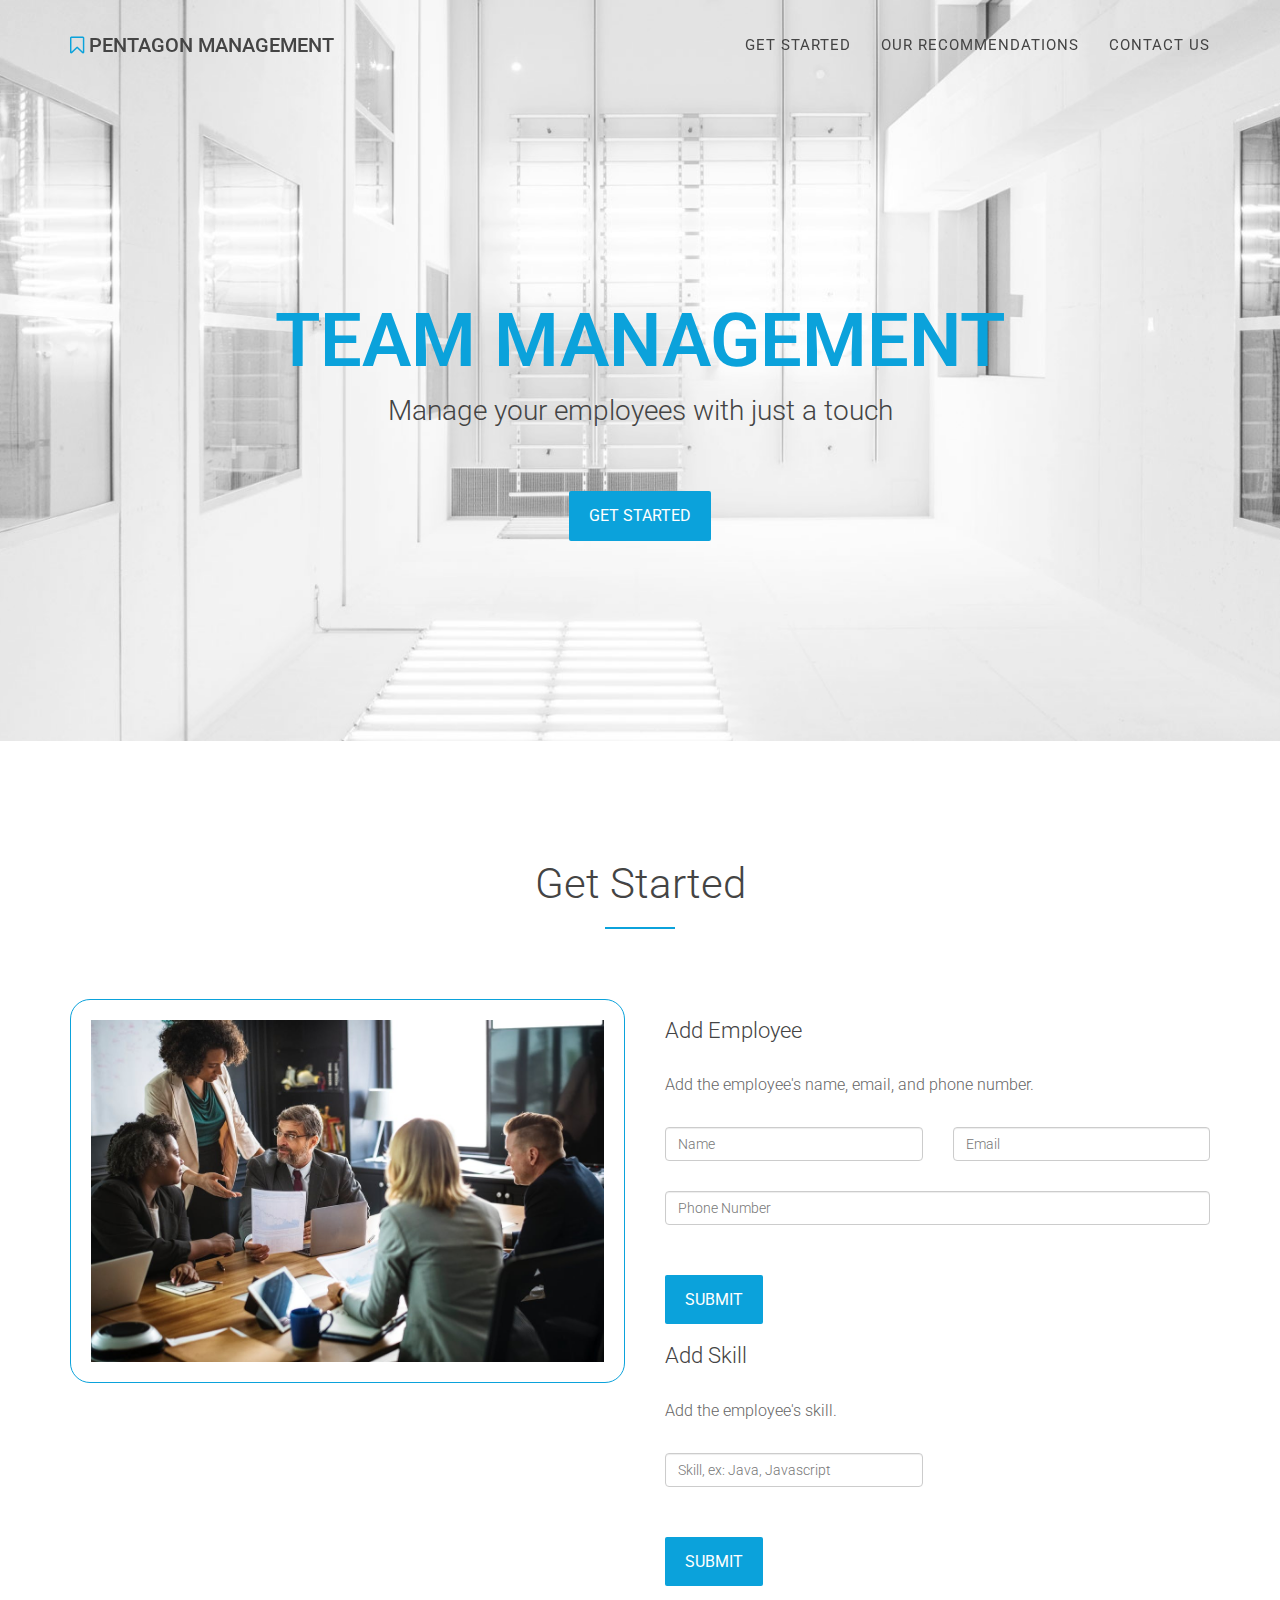
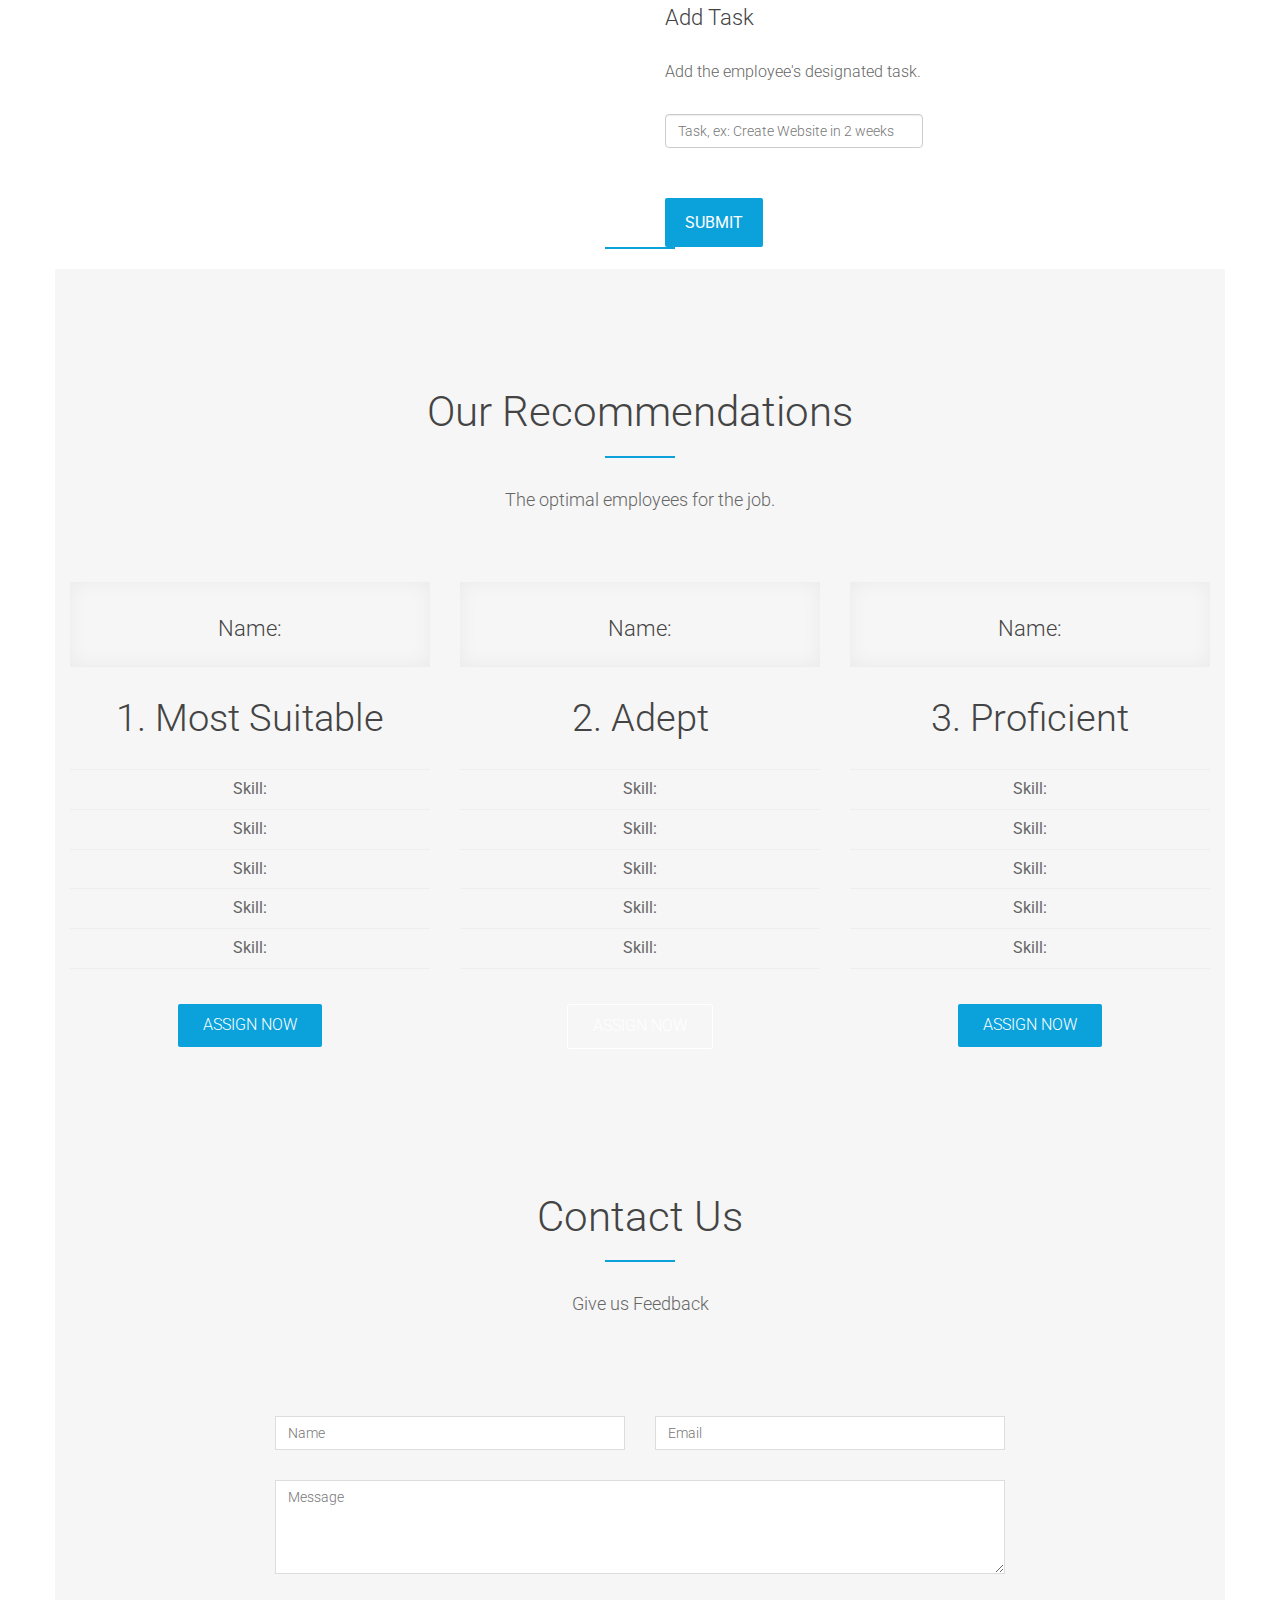
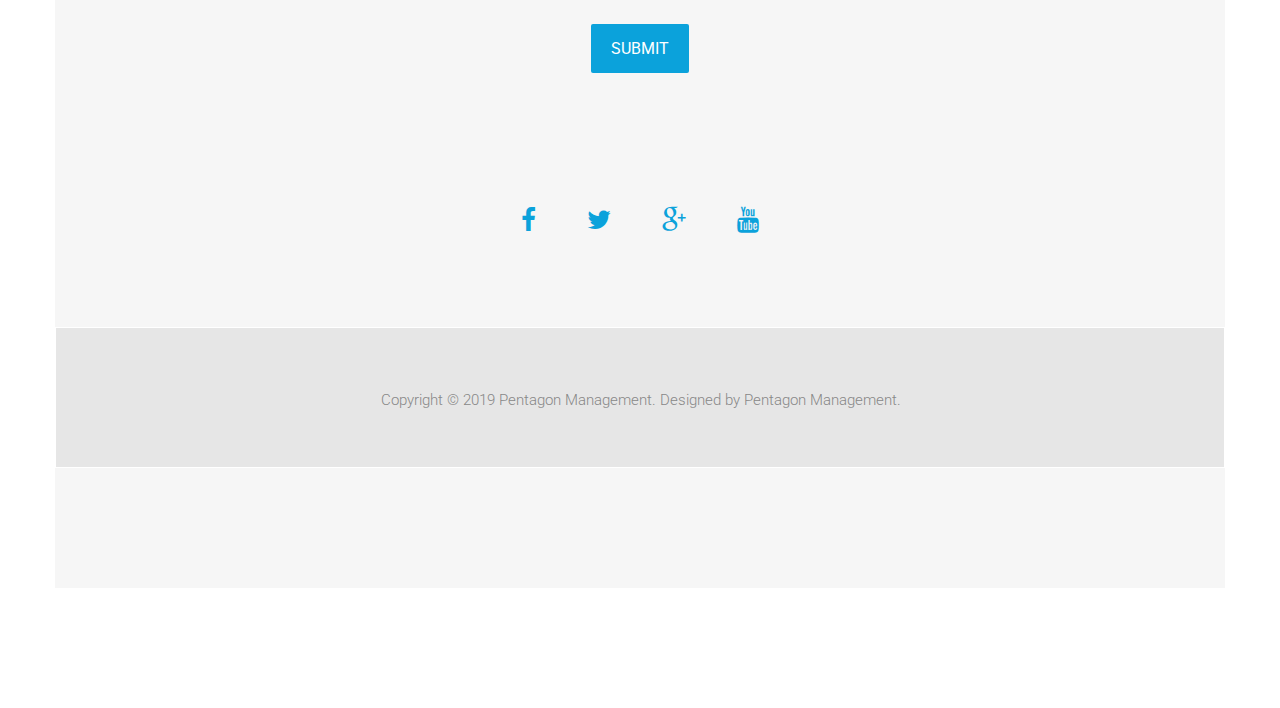
<file: index.html>
<!DOCTYPE html>
<html lang="en">
<head>
<meta charset="utf-8">
<meta name="viewport" content="width=device-width, initial-scale=1">
<title>Pentagon Management</title>
<meta name="description" content="">
<meta name="author" content="">

<!-- Favicons -->
<link rel="shortcut icon" href="img/favicon.ico" type="image/x-icon">
<link rel="apple-touch-icon" href="img/apple-touch-icon.png">
<link rel="apple-touch-icon" sizes="72x72" href="img/apple-touch-icon-72x72.png">
<link rel="apple-touch-icon" sizes="114x114" href="img/apple-touch-icon-114x114.png">

<!-- Bootstrap -->
<link rel="stylesheet" type="text/css"  href="css/bootstrap.css">
<link rel="stylesheet" type="text/css" href="fonts/font-awesome/css/font-awesome.css">

<!-- Stylesheet -->
<link rel="stylesheet" type="text/css"  href="css/style.css">
<link href="https://fonts.googleapis.com/css?family=Roboto:300,400,500,700,900" rel="stylesheet">

<!-- HTML5 -->

    </head>
<body id="page-top" data-spy="scroll" data-target=".navbar-fixed-top">

    <!-- Navigation-->

    <nav id="menu" class="navbar navbar-default navbar-fixed-top">
  <div class="container"> 
    <!-- Toggle on Mobile Display-->
    
      <div class="navbar-header">
      <button type="button" class="navbar-toggle collapsed" data-toggle="collapse" data-target="#bs-example-navbar-collapse-1"> <span class="sr-only">Toggle navigation</span> <span class="icon-bar"></span> <span class="icon-bar"></span> <span class="icon-bar"></span> </button>
      <a class="navbar-brand page-scroll" href="#page-top"><i class="fa fa-bookmark-o"></i> Pentagon Management</a> </div>
    
    <!-- Navigation Links, Toggling, and Form content -->
    <div class="collapse navbar-collapse" id="bs-example-navbar-collapse-1">
      <ul class="nav navbar-nav navbar-right">
        <!-- About Page -->
          <li><a href="#about" class="page-scroll">Get Started</a></li>
        <!-- Features Page-->
        <li><a href="#services" class="page-scroll">Our Recommendations</a></li>
        <!-- Our Recommendations Page --> 
        <li><a href="#contact" class="page-scroll">Contact Us</a></li>
      </ul>
    </div>
    <!-- navbar-collapse --> 
  </div>
  <!-- container-fluid --> 
</nav>
<!-- Header -->
<header id="header">
  <div class="intro">
    <div class="overlay">
      <div class="container">
        <div class="row">
          <div class="intro-text">
            <h1>Team Management</h1>
            <p>Manage your employees with just a touch</p>
            <a href="#about" class="btn btn-custom btn-lg page-scroll">Get Started</a> </div>
        </div>
      </div>
    </div>
  </div>
</header>
<!-- Get Started Page -->
<div id="about">
  <div class="container">
    <div class="section-title text-center center">
      <h2>Get Started</h2>
      <hr>
    </div>
    <div class="row">
      <div class="col-xs-12 col-md-6"> <img src="img/Landing.jpg" class="img-responsive thumbnail" alt=""> </div>
      <div class="col-xs-12 col-md-6">
        <div class="about-text">
          <h3>Add Employee</h3>
            <p>Add the employee's name, email, and phone number.</p>
                <form name="sentMessage" id="contactForm" novalidate>
        <div class="row">
          <div class="col-md-6">
            <div class="form-group">
              <input type="text" id="name" class="form-control" placeholder="Name" required="required">
              <p class="help-block text-danger"></p>
            </div>
          </div>
          <div class="col-md-6">
            <div class="form-group">
              <input type="email" id="email" class="form-control" placeholder="Email" required="required">
              <p class="help-block text-danger"></p>
            </div>
          </div>
        </div>
        <div class="form-group">
         <input type="email" id="email" class="form-control" placeholder="Phone Number" required="required">
              <p class="help-block text-danger"></p>
        </div>
        <div id="success"></div>
        <button type="submit" class="btn btn-custom btn-lg">Submit</button>
      </form>
          
            <h3>Add Skill</h3>
            <p>Add the employee's skill.</p>
          <form name="sentMessage" id="contactForm" novalidate>
        <div class="row">
          <div class="col-md-6">
            <div class="form-group">
              <input type="text" id="name" class="form-control" placeholder="Skill, ex: Java, Javascript" required="required">
              <p class="help-block text-danger"></p>
            </div>
          </div>
          </div>
        <div id="success"></div>
        <button type="submit" class="btn btn-custom btn-lg">Submit</button>
      </form>
            
        <h3>Add Task</h3>
            <p>Add the employee's designated task.</p>
            <form name="sentMessage" id="contactForm" novalidate>
        <div class="row">
          <div class="col-md-6">
            <div class="form-group">
              <input type="text" id="name" class="form-control" placeholder="Task, ex: Create Website in 2 weeks" required="required">
              <p class="help-block text-danger"></p>
            </div>
          </div>
          </div>
        <div id="success"></div>
        <button type="submit" class="btn btn-custom btn-lg">Submit</button>
      </form>
      </div>
        </div>
        <hr>
<!-- Services Section -->
<div id="services" class="text-center">
  <div class="container">
    <div class="section-title center">
      <h2>Our Recommendations</h2>
      <hr>
      <p>The optimal employees for the job.</p>
    </div>
    <div class="row">
      <div class="col-md-4 col-sm-4">
        <div class="pricing-table">
          <div class="plan-name">
            <h3>Name:</h3>
          </div>
          <div class="plan-price">
            <div class="price-value">1. Most Suitable</div>
          </div>
          <div class="plan-list">
            <ul>
              <li><strong>Skill:</strong> </li>
              <li><strong>Skill:</strong> </li>
              <li><strong>Skill:</strong> </li>
              <li><strong>Skill:</strong> </li>
              <li><strong>Skill:</strong> </li>
            </ul>
          </div>
          <div class="plan-signup"> <a href="#" class="btn-system">Assign Now</a> </div>
        </div>
      </div>
      <div class="col-md-4 col-sm-4">
        <div class="pricing-table highlight-plan">
          <div class="plan-name">
            <h3>Name:</h3>
          </div>
          <div class="plan-price">
            <div class="price-value">2. Adept</div>
          </div>
          <div class="plan-list">
            <ul>
              <li><strong>Skill:</strong> </li>
              <li><strong>Skill:</strong> </li>
              <li><strong>Skill:</strong> </li>
              <li><strong>Skill:</strong> </li>
              <li><strong>Skill:</strong> </li>
            </ul>
          </div>
          <div class="plan-signup"> <a href="#" class="btn-system border-btn">Assign Now</a></div>
        </div>
      </div>
      <div class="col-md-4 col-sm-4">
        <div class="pricing-table">
          <div class="plan-name">
            <h3>Name:</h3>
          </div>
          <div class="plan-price">
            <div class="price-value">3. Proficient</div>
          </div>
          <div class="plan-list">
            <ul>
              <li><strong>Skill:</strong> </li>
              <li><strong>Skill:</strong> </li>
              <li><strong>Skill:</strong> </li>
              <li><strong>Skill:</strong> </li>
              <li><strong>Skill:</strong> </li>
            </ul>
          </div>
          <div class="plan-signup"> <a href="#" class="btn-system">Assign Now</a> </div>
        </div>
      </div>
    </div>
  </div>



<!-- Contact Section -->
<div id="contact" class="text-center">
  <div class="container">
    <div class="section-title center">
      <h2>Contact Us</h2>
      <hr>
      <p>Give us Feedback</p>
    </div>
    <div class="col-md-8 col-md-offset-2">
      <form name="sentMessage" id="contactForm" novalidate>
        <div class="row">
          <div class="col-md-6">
            <div class="form-group">
              <input type="text" id="name" class="form-control" placeholder="Name" required="required">
              <p class="help-block text-danger"></p>
            </div>
          </div>
          <div class="col-md-6">
            <div class="form-group">
              <input type="email" id="email" class="form-control" placeholder="Email" required="required">
              <p class="help-block text-danger"></p>
            </div>
          </div>
        </div>
        <div class="form-group">
          <textarea name="message" id="message" class="form-control" rows="4" placeholder="Message" required></textarea>
          <p class="help-block text-danger"></p>
        </div>
        <div id="success"></div>
        <button type="submit" class="btn btn-custom btn-lg">Submit</button>
      </form>
      <div class="social">
        <ul>
          <li><a href="#"><i class="fa fa-facebook"></i></a></li>
          <li><a href="#"><i class="fa fa-twitter"></i></a></li>
          <li><a href="#"><i class="fa fa-google-plus"></i></a></li>
          <li><a href="#"><i class="fa fa-youtube"></i></a></li>
        </ul>
      </div>
    </div>
  </div>
</div>
<div id="footer">
  <div class="container text-center">
    <div class="fnav">
      <p>Copyright &copy; 2019 Pentagon Management. Designed by Pentagon Management.</p>
    </div>
  </div>
</div>
<script type="text/javascript" src="js/jquery.1.11.1.js"></script> 
<script type="text/javascript" src="js/bootstrap.js"></script> 
<script type="text/javascript" src="js/SmoothScroll.js"></script> 
<script type="text/javascript" src="js/jqBootstrapValidation.js"></script> 
<script type="text/javascript" src="js/contact_me.js"></script> 
<script type="text/javascript" src="js/main.js"></script>
            </div>
          
        
      </div>
    </div>
</body>
</html>
</file>
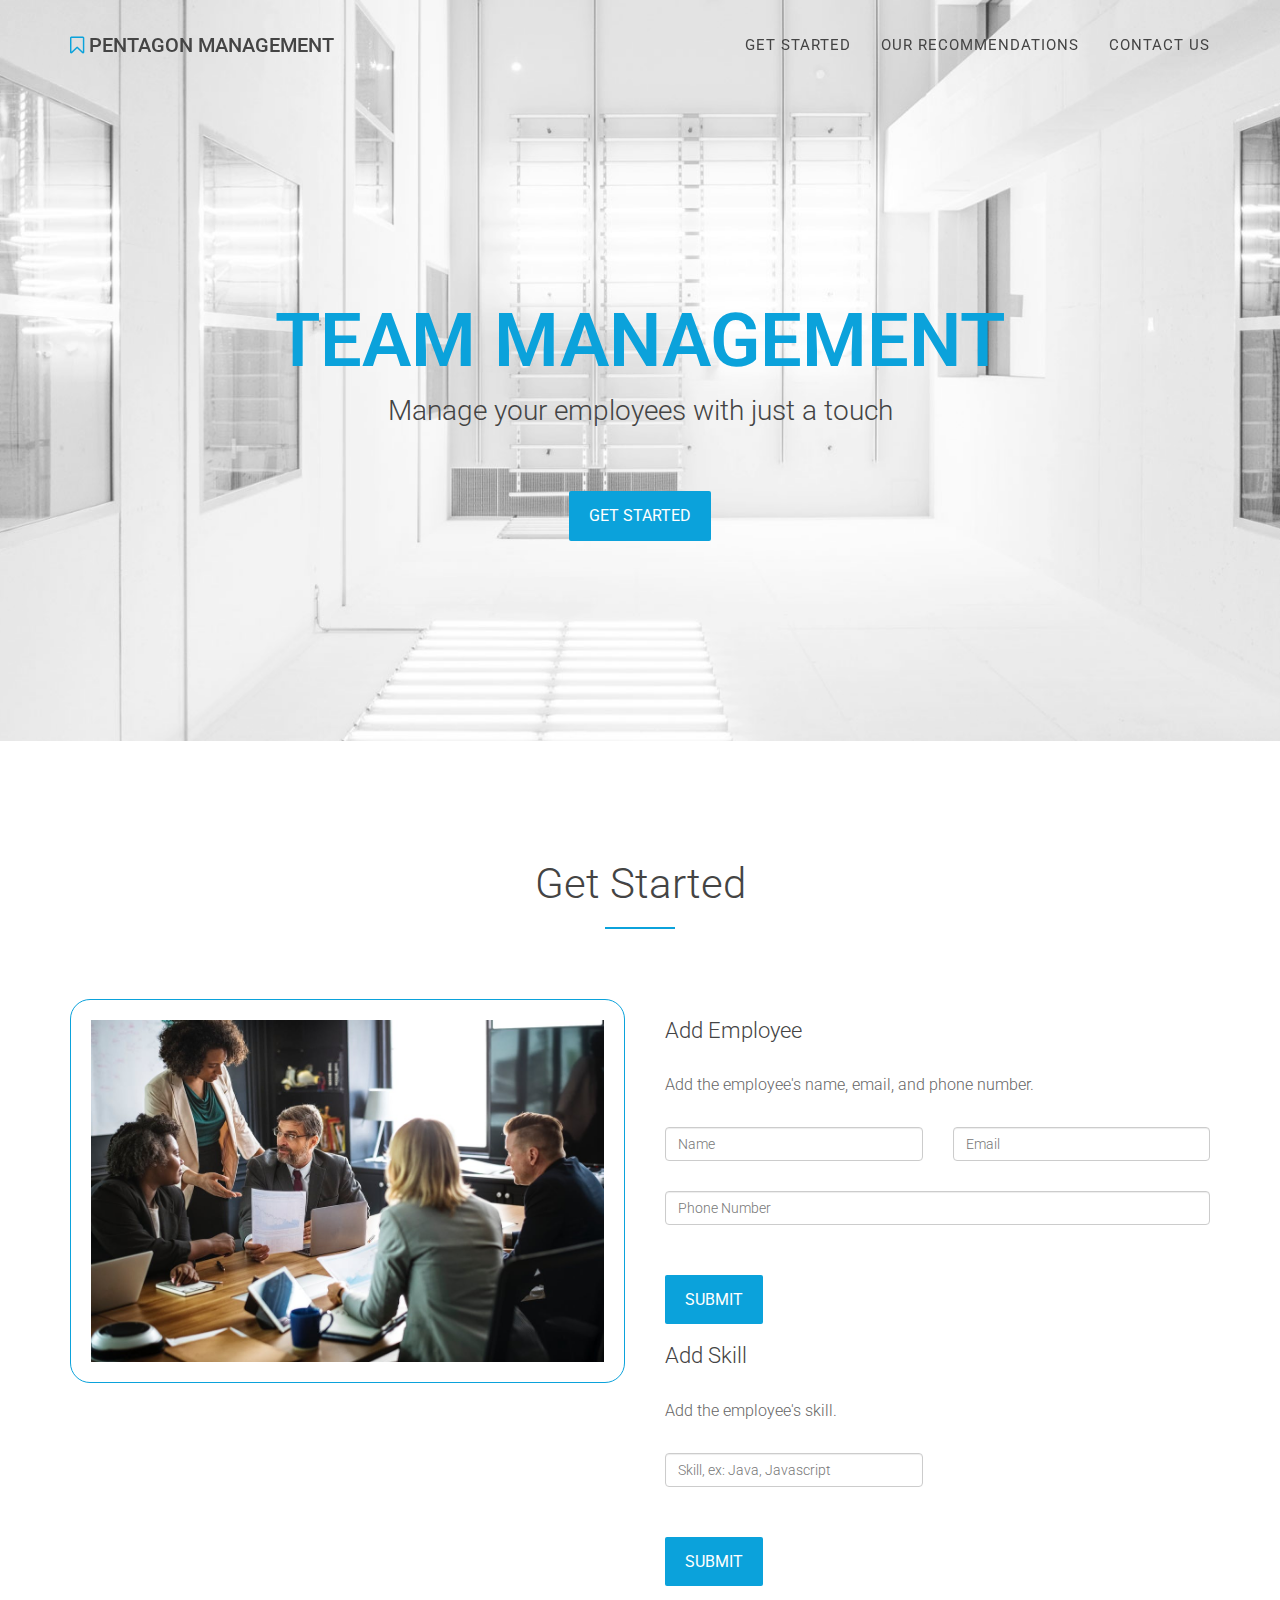
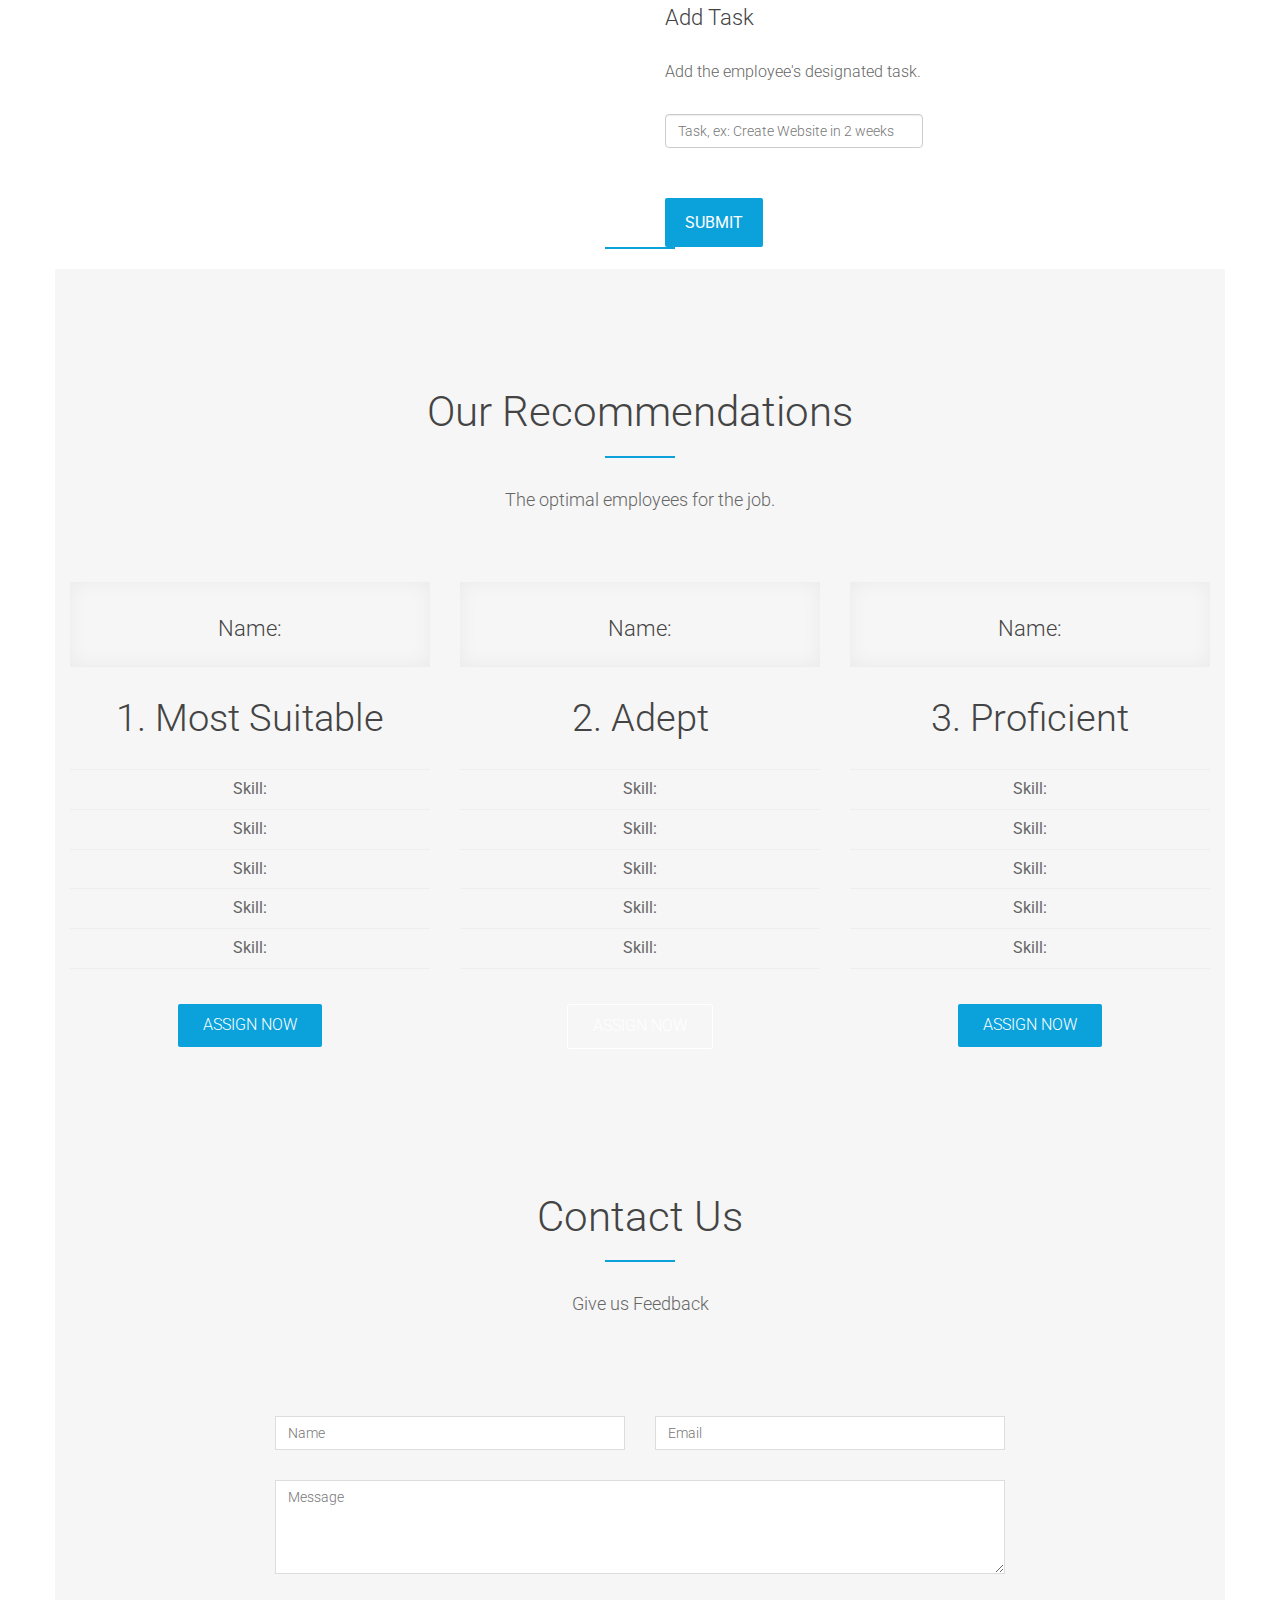
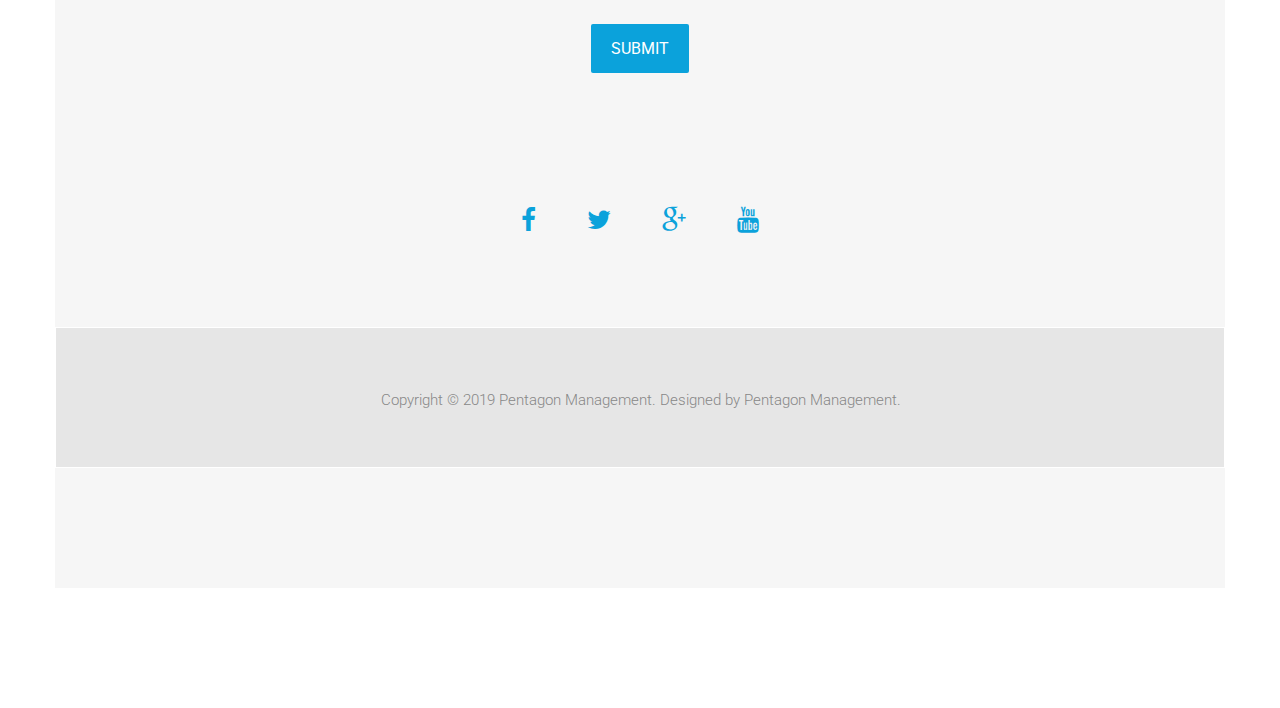
<file: Homepage.html>
<!DOCTYPE html>
<html lang="en">
<head>
<meta charset="utf-8">
<meta name="viewport" content="width=device-width, initial-scale=1">
<title>Pentagon Management</title>
<meta name="description" content="">
<meta name="author" content="">

<!-- Favicons -->
<link rel="shortcut icon" href="img/favicon.ico" type="image/x-icon">
<link rel="apple-touch-icon" href="img/apple-touch-icon.png">
<link rel="apple-touch-icon" sizes="72x72" href="img/apple-touch-icon-72x72.png">
<link rel="apple-touch-icon" sizes="114x114" href="img/apple-touch-icon-114x114.png">

<!-- Bootstrap -->
<link rel="stylesheet" type="text/css"  href="css/bootstrap.css">
<link rel="stylesheet" type="text/css" href="fonts/font-awesome/css/font-awesome.css">

<!-- Stylesheet -->
<link rel="stylesheet" type="text/css"  href="css/style.css">
<link href="https://fonts.googleapis.com/css?family=Roboto:300,400,500,700,900" rel="stylesheet">

<!-- HTML5 -->

    </head>
<body id="page-top" data-spy="scroll" data-target=".navbar-fixed-top">

    <!-- Navigation-->

    <nav id="menu" class="navbar navbar-default navbar-fixed-top">
  <div class="container"> 
    <!-- Toggle on Mobile Display-->
    
      <div class="navbar-header">
      <button type="button" class="navbar-toggle collapsed" data-toggle="collapse" data-target="#bs-example-navbar-collapse-1"> <span class="sr-only">Toggle navigation</span> <span class="icon-bar"></span> <span class="icon-bar"></span> <span class="icon-bar"></span> </button>
      <a class="navbar-brand page-scroll" href="#page-top"><i class="fa fa-bookmark-o"></i> Pentagon Management</a> </div>
    
    <!-- Navigation Links, Toggling, and Form content -->
    <div class="collapse navbar-collapse" id="bs-example-navbar-collapse-1">
      <ul class="nav navbar-nav navbar-right">
        <!-- About Page -->
          <li><a href="#about" class="page-scroll">Get Started</a></li>
        <!-- Features Page-->
        <li><a href="#services" class="page-scroll">Our Recommendations</a></li>
        <!-- Our Recommendations Page --> 
        <li><a href="#contact" class="page-scroll">Contact Us</a></li>
      </ul>
    </div>
    <!-- navbar-collapse --> 
  </div>
  <!-- container-fluid --> 
</nav>
<!-- Header -->
<header id="header">
  <div class="intro">
    <div class="overlay">
      <div class="container">
        <div class="row">
          <div class="intro-text">
            <h1>Team Management</h1>
            <p>Manage your employees with just a touch</p>
            <a href="#about" class="btn btn-custom btn-lg page-scroll">Get Started</a> </div>
        </div>
      </div>
    </div>
  </div>
</header>
<!-- Get Started Page -->
<div id="about">
  <div class="container">
    <div class="section-title text-center center">
      <h2>Get Started</h2>
      <hr>
    </div>
    <div class="row">
      <div class="col-xs-12 col-md-6"> <img src="img/Landing.jpg" class="img-responsive thumbnail" alt=""> </div>
      <div class="col-xs-12 col-md-6">
        <div class="about-text">
          <h3>Add Employee</h3>
            <p>Add the employee's name, email, and phone number.</p>
                <form name="sentMessage" id="contactForm" novalidate>
        <div class="row">
          <div class="col-md-6">
            <div class="form-group">
              <input type="text" id="name" class="form-control" placeholder="Name" required="required">
              <p class="help-block text-danger"></p>
            </div>
          </div>
          <div class="col-md-6">
            <div class="form-group">
              <input type="email" id="email" class="form-control" placeholder="Email" required="required">
              <p class="help-block text-danger"></p>
            </div>
          </div>
        </div>
        <div class="form-group">
         <input type="email" id="email" class="form-control" placeholder="Phone Number" required="required">
              <p class="help-block text-danger"></p>
        </div>
        <div id="success"></div>
        <button type="submit" class="btn btn-custom btn-lg">Submit</button>
      </form>
          
            <h3>Add Skill</h3>
            <p>Add the employee's skill.</p>
          <form name="sentMessage" id="contactForm" novalidate>
        <div class="row">
          <div class="col-md-6">
            <div class="form-group">
              <input type="text" id="name" class="form-control" placeholder="Skill, ex: Java, Javascript" required="required">
              <p class="help-block text-danger"></p>
            </div>
          </div>
          </div>
        <div id="success"></div>
        <button type="submit" class="btn btn-custom btn-lg">Submit</button>
      </form>
            
        <h3>Add Task</h3>
            <p>Add the employee's designated task.</p>
            <form name="sentMessage" id="contactForm" novalidate>
        <div class="row">
          <div class="col-md-6">
            <div class="form-group">
              <input type="text" id="name" class="form-control" placeholder="Task, ex: Create Website in 2 weeks" required="required">
              <p class="help-block text-danger"></p>
            </div>
          </div>
          </div>
        <div id="success"></div>
        <button type="submit" class="btn btn-custom btn-lg">Submit</button>
      </form>
      </div>
        </div>
        <hr>
<!-- Services Section -->
<div id="services" class="text-center">
  <div class="container">
    <div class="section-title center">
      <h2>Our Recommendations</h2>
      <hr>
      <p>The optimal employees for the job.</p>
    </div>
    <div class="row">
      <div class="col-md-4 col-sm-4">
        <div class="pricing-table">
          <div class="plan-name">
            <h3>Name:</h3>
          </div>
          <div class="plan-price">
            <div class="price-value">1. Most Suitable</div>
          </div>
          <div class="plan-list">
            <ul>
              <li><strong>Skill:</strong> </li>
              <li><strong>Skill:</strong> </li>
              <li><strong>Skill:</strong> </li>
              <li><strong>Skill:</strong> </li>
              <li><strong>Skill:</strong> </li>
            </ul>
          </div>
          <div class="plan-signup"> <a href="#" class="btn-system">Assign Now</a> </div>
        </div>
      </div>
      <div class="col-md-4 col-sm-4">
        <div class="pricing-table highlight-plan">
          <div class="plan-name">
            <h3>Name:</h3>
          </div>
          <div class="plan-price">
            <div class="price-value">2. Adept</div>
          </div>
          <div class="plan-list">
            <ul>
              <li><strong>Skill:</strong> </li>
              <li><strong>Skill:</strong> </li>
              <li><strong>Skill:</strong> </li>
              <li><strong>Skill:</strong> </li>
              <li><strong>Skill:</strong> </li>
            </ul>
          </div>
          <div class="plan-signup"> <a href="#" class="btn-system border-btn">Assign Now</a></div>
        </div>
      </div>
      <div class="col-md-4 col-sm-4">
        <div class="pricing-table">
          <div class="plan-name">
            <h3>Name:</h3>
          </div>
          <div class="plan-price">
            <div class="price-value">3. Proficient</div>
          </div>
          <div class="plan-list">
            <ul>
              <li><strong>Skill:</strong> </li>
              <li><strong>Skill:</strong> </li>
              <li><strong>Skill:</strong> </li>
              <li><strong>Skill:</strong> </li>
              <li><strong>Skill:</strong> </li>
            </ul>
          </div>
          <div class="plan-signup"> <a href="#" class="btn-system">Assign Now</a> </div>
        </div>
      </div>
    </div>
  </div>



<!-- Contact Section -->
<div id="contact" class="text-center">
  <div class="container">
    <div class="section-title center">
      <h2>Contact Us</h2>
      <hr>
      <p>Give us Feedback</p>
    </div>
    <div class="col-md-8 col-md-offset-2">
      <form name="sentMessage" id="contactForm" novalidate>
        <div class="row">
          <div class="col-md-6">
            <div class="form-group">
              <input type="text" id="name" class="form-control" placeholder="Name" required="required">
              <p class="help-block text-danger"></p>
            </div>
          </div>
          <div class="col-md-6">
            <div class="form-group">
              <input type="email" id="email" class="form-control" placeholder="Email" required="required">
              <p class="help-block text-danger"></p>
            </div>
          </div>
        </div>
        <div class="form-group">
          <textarea name="message" id="message" class="form-control" rows="4" placeholder="Message" required></textarea>
          <p class="help-block text-danger"></p>
        </div>
        <div id="success"></div>
        <button type="submit" class="btn btn-custom btn-lg">Submit</button>
      </form>
      <div class="social">
        <ul>
          <li><a href="#"><i class="fa fa-facebook"></i></a></li>
          <li><a href="#"><i class="fa fa-twitter"></i></a></li>
          <li><a href="#"><i class="fa fa-google-plus"></i></a></li>
          <li><a href="#"><i class="fa fa-youtube"></i></a></li>
        </ul>
      </div>
    </div>
  </div>
</div>
<div id="footer">
  <div class="container text-center">
    <div class="fnav">
      <p>Copyright &copy; 2019 Pentagon Management. Designed by Pentagon Management.</p>
    </div>
  </div>
</div>
<script type="text/javascript" src="js/jquery.1.11.1.js"></script> 
<script type="text/javascript" src="js/bootstrap.js"></script> 
<script type="text/javascript" src="js/SmoothScroll.js"></script> 
<script type="text/javascript" src="js/jqBootstrapValidation.js"></script> 
<script type="text/javascript" src="js/contact_me.js"></script> 
<script type="text/javascript" src="js/main.js"></script>
            </div>
          
        
      </div>
    </div>
</body>
</html>
</file>
<file: css/style.css>
body, html {
	font-family: 'Roboto', sans-serif;
	text-rendering: optimizeLegibility !important;
	-webkit-font-smoothing: antialiased !important;
	color: #666;
	font-weight: 300;
	width: 100% !important;
	height: 100% !important;
}
h2 {
	margin: 0 0 20px 0;
	font-weight: 300;
	font-size: 42px;
	color: #444;
}
h3, h4 {
	font-size: 22px;
	font-weight: 400;
	font-weight: 300;
	color: #444;
}
h5 {
	text-transform: uppercase;
	font-weight: 700;
	line-height: 20px;
}
p {
	font-size: 16px;
}
p.intro {
	font-size: 16px;
	margin: 12px 0 0;
	line-height: 24px;
}
a {
	color: #0ba2db;
}
a:hover, a:focus {
	text-decoration: none;
	color: #222;
}
ul, ol {
	list-style: none;
}
ul, ol {
	padding: 0;
	webkit-padding: 0;
	moz-padding: 0;
}
hr {
	height: 2px;
	width: 70px;
	text-align: center;
	position: relative;
	background: #0ba2db;
	margin: 0 auto;
	margin-bottom: 20px;
	border: 0;
}

/* Navigation */
#menu {
	padding: 20px;
	transition: all 0.8s;
}
#menu.navbar-default {
	background-color: rgba(248, 248, 248, 0);
	border-color: rgba(231, 231, 231, 0);
}
#menu a.navbar-brand {
	font-size: 20px;
	color: #444;
	font-weight: 500;
	text-transform: uppercase;
}
#menu a.navbar-brand i.fa {
	color: #0ba2db;
	vertical-align: top;
}
#menu.navbar-default .navbar-nav > li > a {
	text-transform: uppercase;
	color: #444;
	font-weight: 400;
	font-size: 15px;
	letter-spacing: 1px;
}
#menu.navbar-default .navbar-nav > li > a:hover {
	color: #0ba2db;
}
.on {
	background-color: #f6f6f6 !important;
	border-bottom: 1px solid #ddd !important;
	padding: 10px 0 !important;
}
.navbar-default .navbar-nav > .active > a, .navbar-default .navbar-nav > .active > a:hover, .navbar-default .navbar-nav > .active > a:focus {
	color: #0ba2db !important;
	background-color: transparent;
}
.navbar-toggle {
	border-radius: 0;
}
.navbar-default .navbar-toggle:hover, .navbar-default .navbar-toggle:focus {
	background-color: #0ba2db;
	border-color: #0ba2db;
}
.navbar-default .navbar-toggle:hover>.icon-bar {
	background-color: #FFF;
}
.section-title {
	margin-bottom: 70px;
}
.section-title p {
	font-size: 18px;
}
.btn-custom {
	text-transform: uppercase;
	color: #fff;
	background-color: #0ba2db;
	border: 0;
	padding: 14px 20px;
	margin: 0;
	font-size: 16px;
	border-radius: 2px;
	margin-top: 20px;
	transition: all 0.3s;
}
.btn-custom:hover, .btn-custom:focus, .btn-custom.focus, .btn-custom:active, .btn-custom.active {
	color: #fff;
	background-color: #444;
}
/* Header Section */
.intro {
	display: table;
	width: 100%;
	padding: 0;
	background: url(../img/intro-bg.jpg) no-repeat center center;
	background-color: #e5e5e5;
	-webkit-background-size: cover;
	-moz-background-size: cover;
	background-size: cover;
	-o-background-size: cover;
}
.intro .overlay {
	background: rgba(255,255,255,0.2);
}
.intro h1 {
	color: #0ba2db;
	font-size: 74px;
	font-weight: 600;
	margin-top: 0;
	text-transform: uppercase;
	margin-bottom: 10px;
}
.intro p {
	color: #444;
	font-size: 28px;
	margin-top: 10px;
	margin-bottom: 40px;
}
header .intro-text {
	padding-top: 300px;
	padding-bottom: 200px;
	text-align: center;
}
/* About Section */
#about {
	padding: 120px 0;
}
#about h3 {
	font-size: 22px;
}
#about .about-text {
	margin-left: 10px;
	margin-top: 20px;
}
#about img {
	display: inline-block;
	border-color: #0ba2db;
	border-radius: 20px;
	padding: 20px;
}
#about .about-text li {
	font-size: 16px;
	margin-bottom: 6px;
	margin-left: 10px;
	list-style: none;
	padding: 0;
}
#about .about-text li:before {
	content: "✓";
	color: #0ba2db;
	padding-right: 10px;
}
#about p {
	line-height: 24px;
	margin: 30px 0;
}
/* Services Section */
#services {
	padding: 120px 0;
	background: #f6f6f6;
}
#services h4 {
	text-transform: uppercase;
}
#services .fa {
	font-size: 48px;
	margin: 20px 0;
	color: #0ba2db;
}
/* Pricing Section */
#pricing {
	padding: 120px 0 140px 0;
}
#pricing .pricing-table {
	border: 1px solid #e4e4e4;
	text-align: center;
	position: relative;
	background-color: #fff;
	border-radius: 4px;
}
#pricing .row {
	margin-top: 100px;
}
#pricing .pricing-table:hover {
	z-index: 2;
	box-shadow: 0 0 20px rgba(0,0,0,0.1);
}
#pricing .highlight-plan {
	margin: -15px 0;
	margin-right: -1px;
	z-index: 1;
}
#pricing .pricing-table.highlight-plan .plan-name {
	background-color: #0ba2db;
	padding: 25px 0;
	border-radius: 4px 4px 0 0;
}
#pricing .pricing-table.highlight-plan .plan-name h3 {
	color: #fff;
}
#pricing .pricing-table.highlight-plan .plan-signup {
	background-color: #0ba2db;
	padding: 30px 0;
	border-radius: 0 0 4px 4px;
}
#pricing .pricing-table.highlight-plan .plan-signup .btn-system.border-btn {
	border-color: #fff;
	color: #fff;
}
.pricing-table .plan-name {
	padding: 15px 0;
	box-shadow: 0 0 20px rgba(0,0,0,0.05) inset;
	border-bottom: 1px solid #eee;
}
.pricing-table .plan-name h3 {
	font-weight: 300;
	font-size: 32px;
}
.pricing-table .plan-price {
	padding: 25px 0;
}
.pricing-table .plan-price .price-value {
	font-size: 38px;
	line-height: 52px;
	color: #444;
}
.pricing-table .plan-price .price-value span {
	font-size: 18px;
	line-height: 18px;
}
.pricing-table.btn-system.border-btn {
	border-color: #0ba2db;
	color: #0ba2db;
}
.pricing-table .plan-list li {
	padding: 8px;
	font-size: 16px;
	border-bottom: 1px solid #eee;
}
.pricing-table .plan-list strong {
	font-weight: 400;
}
.pricing-table .btn-system {
	padding: 10px 25px;
	display: inline-block;
	color: #fff;
	background-color: #0ba2db;
	margin-right: 5px;
	font-size: 16px;
	border-radius: 2px;
	transition: all 0.3s ease-in-out;
	border: 0;
	text-transform: uppercase;
}
.pricing-table .btn-system:hover, .pricing-table .btn-system.border-btn:hover {
	background-color: #444;
}
.pricing-table .btn-system:last-child {
	margin-right: 0;
}
.pricing-table .btn-system.border-btn {
	background-color: transparent;
	border: 1px solid;
	box-shadow: none;
}
.pricing-table .plan-list li:first-child {
	border-top: 1px solid #eee;
}
.pricing-table .plan-signup {
	padding: 25px 0;
}
.pricing-table .plan-signup a {
	text-transform: uppercase;
}
/* Contact Section */
#contact {
	padding: 120px 0 60px 0;
	background: #F6F6F6;
}
#contact form {
	padding: 30px 0;
}
#contact .text-danger {
	color: #cc0033;
	text-align: left;
}
label {
	font-size: 12px;
	font-weight: 400;
	font-family: 'Open Sans', sans-serif;
	float: left;
}
#contact .form-control {
	display: block;
	width: 100%;
	padding: 6px 12px;
	font-size: 14px;
	line-height: 1.42857143;
	color: #444;
	background-color: #fff;
	background-image: none;
	border: 1px solid #ddd;
	border-radius: 0;
	-webkit-box-shadow: none;
	box-shadow: none;
	-webkit-transition: none;
	-o-transition: none;
	transition: none;
}
#contact .form-control:focus {
	border-color: #999;
	outline: 0;
	-webkit-box-shadow: transparent;
	box-shadow: transparent;
}
.form-control::-webkit-input-placeholder {
color: #777;
}
.form-control:-moz-placeholder {
color: #777;
}
.form-control::-moz-placeholder {
color: #777;
}
.form-control:-ms-input-placeholder {
color: #777;
}
#contact .social {
	margin-top: 80px;
}
#contact .social ul li {
	display: inline-block;
	margin: 0 20px;
}
#contact .social i.fa {
	font-size: 26px;
	padding: 4px;
	color: #0ba2db;
	transition: all 0.3s;
}
#contact .social i.fa:hover {
	color: #444;
}
.btn:active, .btn.active {
	background-image: none;
	outline: 0;
	-webkit-box-shadow: none;
	box-shadow: none;
}
a:focus, .btn:focus, .btn:active:focus, .btn.active:focus, .btn.focus, .btn:active.focus, .btn.active.focus {
	outline: none;
	outline-offset: none;
}
/* Footer Section*/
#footer {
	background: #e6e6e6;
	color: #888;
	padding: 30px 0 25px 0;
	border: 1px solid #fff;
}
#footer p {
	font-size: 15px;
}
#footer a {
	color: #666;
}
#footer a:hover {
	color: #0ba2db;
}

@media (max-width: 1024px) {
#about img {
	float: left;
	margin-bottom: 20px;
}
}
</file>
